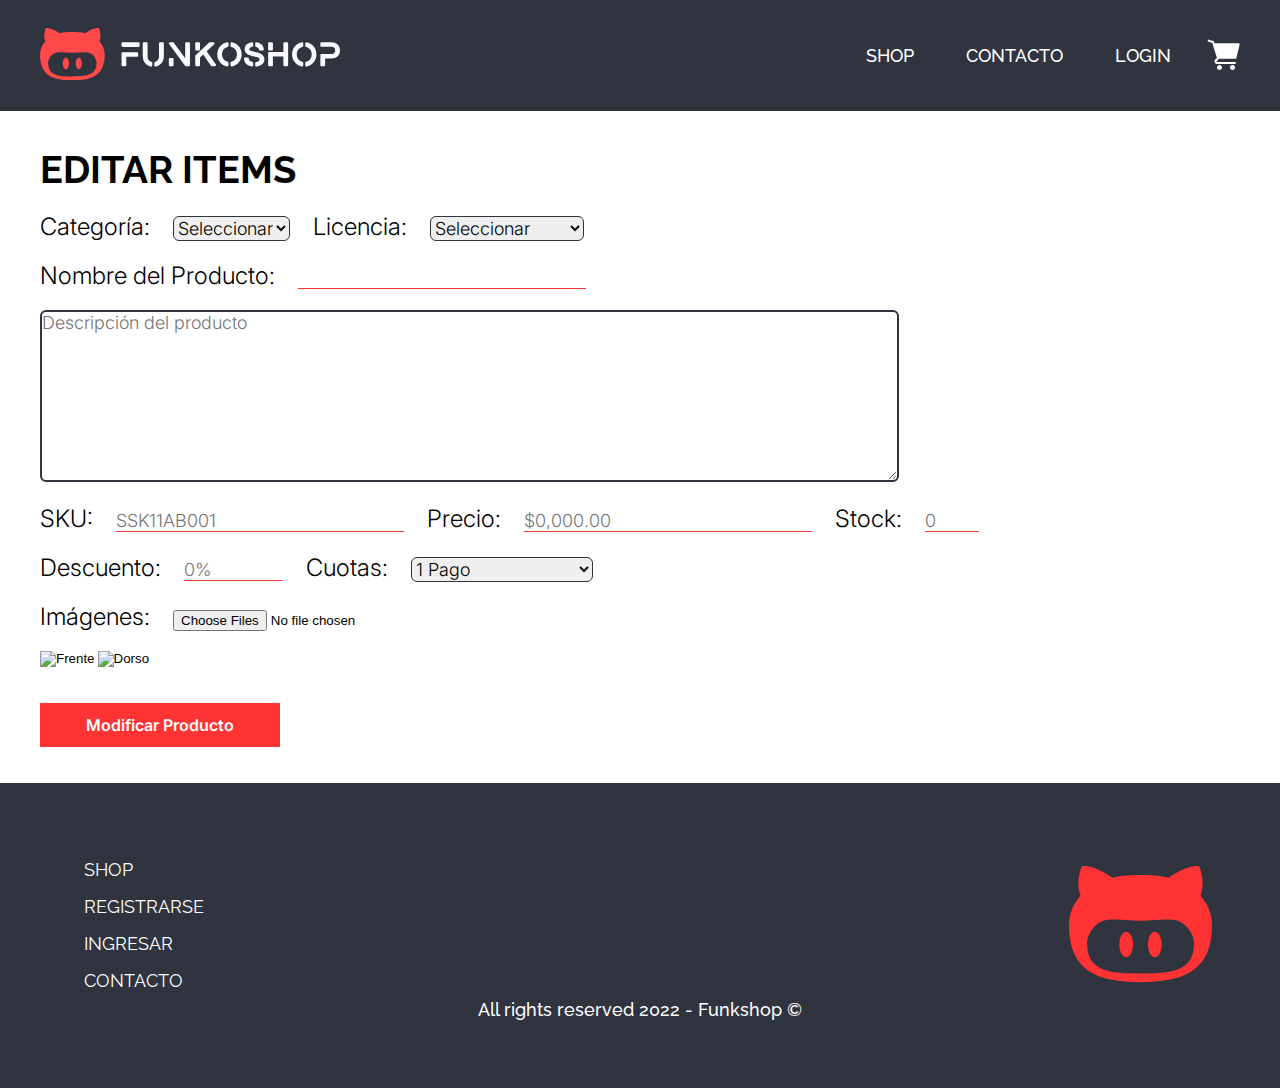
<file: pages/admin/edit_item_page.html>
<!DOCTYPE html>
<html lang="es">
<head>
    <meta charset="UTF-8">
    <meta http-equiv="X-UA-Compatible" content="IE=edge">
    <meta name="viewport" content="width=device-width, initial-scale=1.0">
    <meta name="description" content="Funkshop e-commerce site">
    <meta name="keywords" content="shop, action figures, collectibles, collections, movies">
    <link rel="stylesheet" href="./../../styles/00_normalizer.css" class="css">
    <link rel="stylesheet" href="./../../styles/01_header_snippet.css" class="css">
    <link rel="stylesheet" href="./../../styles/02_footer_snippet.css" class="css">
    <link rel="stylesheet" href="./../../styles/03_admin_common.css" class="css"> 
    <link rel="stylesheet" href="./../../styles/new_edit_item_page.css" class="css">
    <title>Funkshop Editar Items</title>
</head>
<body>
    <div froggie-include-html="../snippets/header_snippet.html"></div>

    <section class="new_edit_item container">

        <h1 class="admin__title new_edit_item__title">EDITAR ITEMS</h1>
        
        <form class="new_edit_item__form" action="">
            
            <div class="row_one">

                <label class="new_edit_item__prompt new_edit_item__right_gap" for="nwit-category" id="nwit-cateogy-prompt">Categoría:</label>
                <select class="new_edit_item__select new_edit_item__right_gap" name="nwit_category" id="nwit-name">
                    <option value="" disabled selected>Seleccionar</option>
                    <option value="1">Figuras</option>
                </select>

                <label class="new_edit_item__prompt new_edit_item__right_gap" for="nwit-licence" id="nwit-licence-prompt">Licencia:</label>
                <select class="new_edit_item__select new_edit_item__right_gap" name="nwit_licence" id="nwit-licence">
                    <option value="" disabled selected>Seleccionar</option>
                    <option value="1">STAR WARS</option>
                    <option value="2">HARRY POTTER</option>
                    <option value="1">POKEMON</option>
                </select>

            </div>
            
            <div class="row_two">
                <label class="new_edit_item__prompt new_edit_item__right_gap" id="nwit-product-name-prompt" for="nwit-product-name">Nombre del Producto:</label>
                <input class="new_edit_item__input  admin__input" type="text" name="nwit_product_name" id="nwit-product-name">
            </div>

            <div class="row_three">
                <textarea class="new_edit_item__area" name="nwit_product_desc" id="nwit-product-desc" rows="8" cols="70" placeholder="Descripción del producto"></textarea>
            </div>

            <div class="row_four">
                <label class="new_edit_item__prompt new_edit_item__right_gap" id="nwit-sku-prompt" for="nwit-sku">SKU:</label>
                <input class="new_edit_item__input admin__input new_edit_item__right_gap" type="text" name="nwit_sku" id="nwit-sku" placeholder="SSK11AB001">
                
                <label class="new_edit_item__prompt new_edit_item__right_gap" id="nwit-price-prompt" for="nwit-price">Precio:</label>
                <input class="new_edit_item__input  admin__input new_edit_item__right_gap" type="number" min="0" name="nwit_price" id="nwit-price" placeholder="$0,000.00">

                <label class="new_edit_item__prompt new_edit_item__right_gap" id="nwit-stock-prompt" for="nwit-stock">Stock:</label>
                <input class="new_edit_item__input  new_edit_item__stock admin__input" type="number" min="0" name="nwit_stock" id="nwit-stock" placeholder="0">
            </div>

            <div class="row_five">
                <label class="new_edit_item__prompt new_edit_item__right_gap" id="nwit-discount-prompt" for="nwit-discount">Descuento:</label>
                <input class="new_edit_item__input  new_edit_item__right_gap admin__input" type="number" name="nwit_discount" id="nwit-discount" min="0" max="100" placeholder="0%">

                <label class="new_edit_item__prompt new_edit_item__right_gap" id="nwit-dues-prompt" for="nwit-dues">Cuotas:</label>
                <select class="new_edit_item__select new_edit_item__right_gap" name="nwit_dues" id="nwit-dues">
                    <option value="1" selected>1 Pago</option>
                    <option value="2">3 Cuotas sin interés</option>
                    <option value="3">6 Cuotas sin interés</option>
                </select>
            </div>

            <div class="row_six">
                <label class="new_edit_item__prompt new_edit_item__right_gap" id="nwit-product-image-prompt" for="nwit-product-image">Imágenes:</label>
                <input type="file" name="nwit_product_image" id="nwit-product-image" accept="image/png, image/jpeg" multiple>
            </div>

            <div class="row_seven">
                <input type="image" id="image" alt="Frente" src="">
                <input type="image" id="image" alt="Dorso" src="">
            </div>

            <div class="row_eight">
                <input class="new_edit_item__button new_edit_item__right_gap" type="submit" value="Modificar Producto">
            </div>

        </form>

    </section>
    
    <div froggie-include-html="../snippets/footer_snippet.html"></div>
    
    <script type="text/javascript" src="../../js/include_snippets.js"></script>

</body>
</html>
</file>
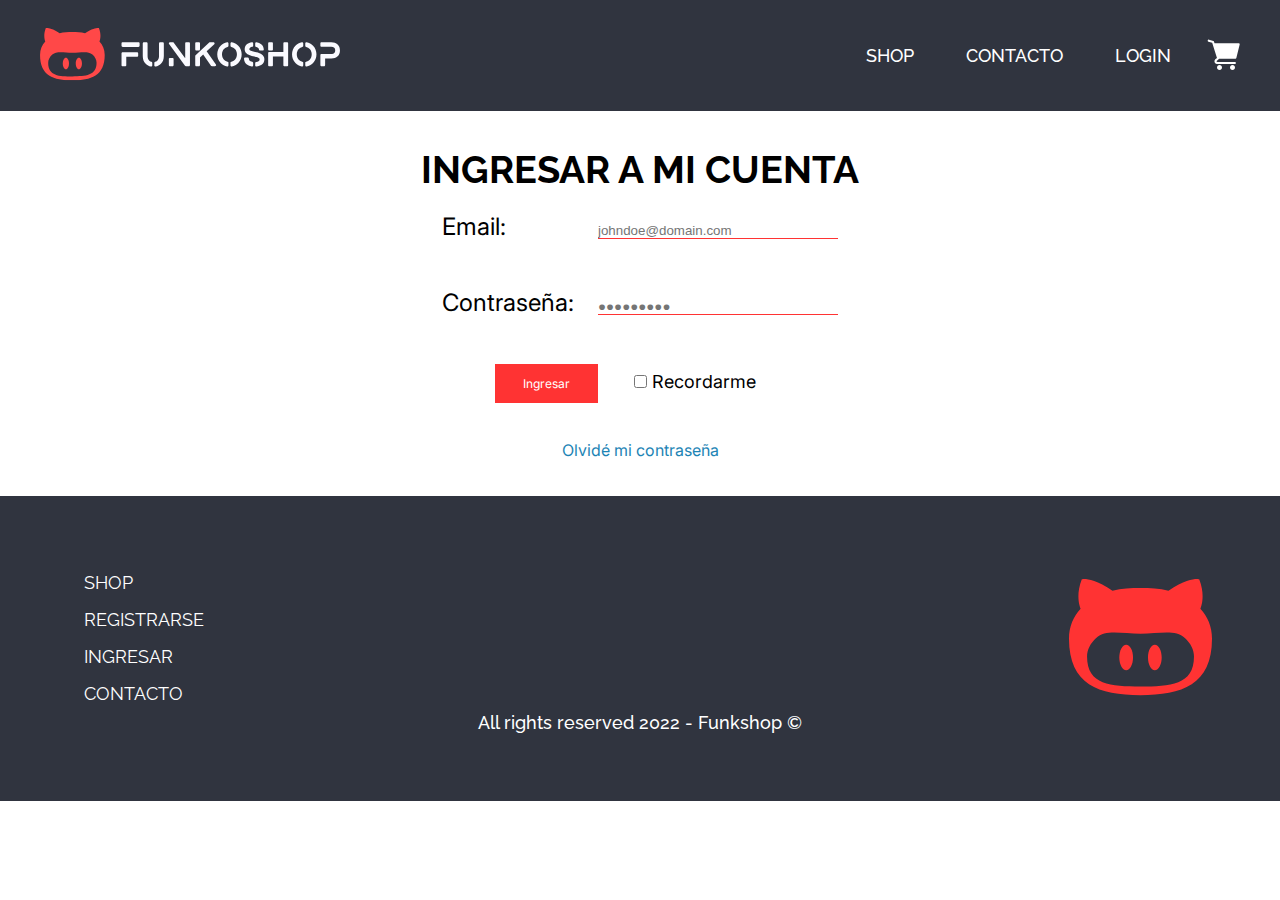
<file: pages/admin/login_page.html>
<!DOCTYPE html>
<html lang="es">
<head>
    <meta charset="UTF-8">
    <meta http-equiv="X-UA-Compatible" content="IE=edge">
    <meta name="viewport" content="width=device-width, initial-scale=1.0">
    <meta name="description" content="Funkshop admin site">
    <meta name="keywords" content="login, password management">
    <link rel="stylesheet" href="./../../styles/00_normalizer.css" class="css">
    <link rel="stylesheet" href="./../../styles/01_header_snippet.css" class="css">
    <link rel="stylesheet" href="./../../styles/02_footer_snippet.css" class="css">
    <link rel="stylesheet" href="./../../styles/03_admin_common.css" class="css"> 
    <link rel="stylesheet" href="./../../styles/login_page.css">
    <title>Funkshow Login</title>
</head>
<body>
    
    <div froggie-include-html="../snippets/header_snippet.html"></div>

    <section class="login container">
        
        <h1 class="admin__title">INGRESAR A MI CUENTA</h1>

        <form class="login__form" action="">
            
            <label class="admin__prompt email_prompt" for="login-email">Email:</label>
            <input class="admin__input  email_input"  type="email" name="login_email" id="login-email" placeholder="johndoe@domain.com">

            <label class="admin__prompt password_prompt" for="login-password">Contraseña:</label>
            <input class="admin__input  password_input"  type="password" name="login_password" id="login-password" placeholder="&#9679;&#9679;&#9679;&#9679;&#9679;&#9679;&#9679;&#9679;&#9679;">

            <input class="register_button" type="submit" value="Ingresar">
            
            <div class="remember_checkbox">
                <input type="checkbox" name="login_recordar_passwd" id="login-recordar-passwd">
                <label for="login-remember-passwd">Recordarme</label>
            </div>

            <a class="forgot_link" href="">Olvidé mi contraseña</a>
            
        </form>
    </section>

    <div froggie-include-html="../snippets/footer_snippet.html"></div>

    <script type="text/javascript" src="../../js/include_snippets.js"></script>

</body>
</html>
</file>
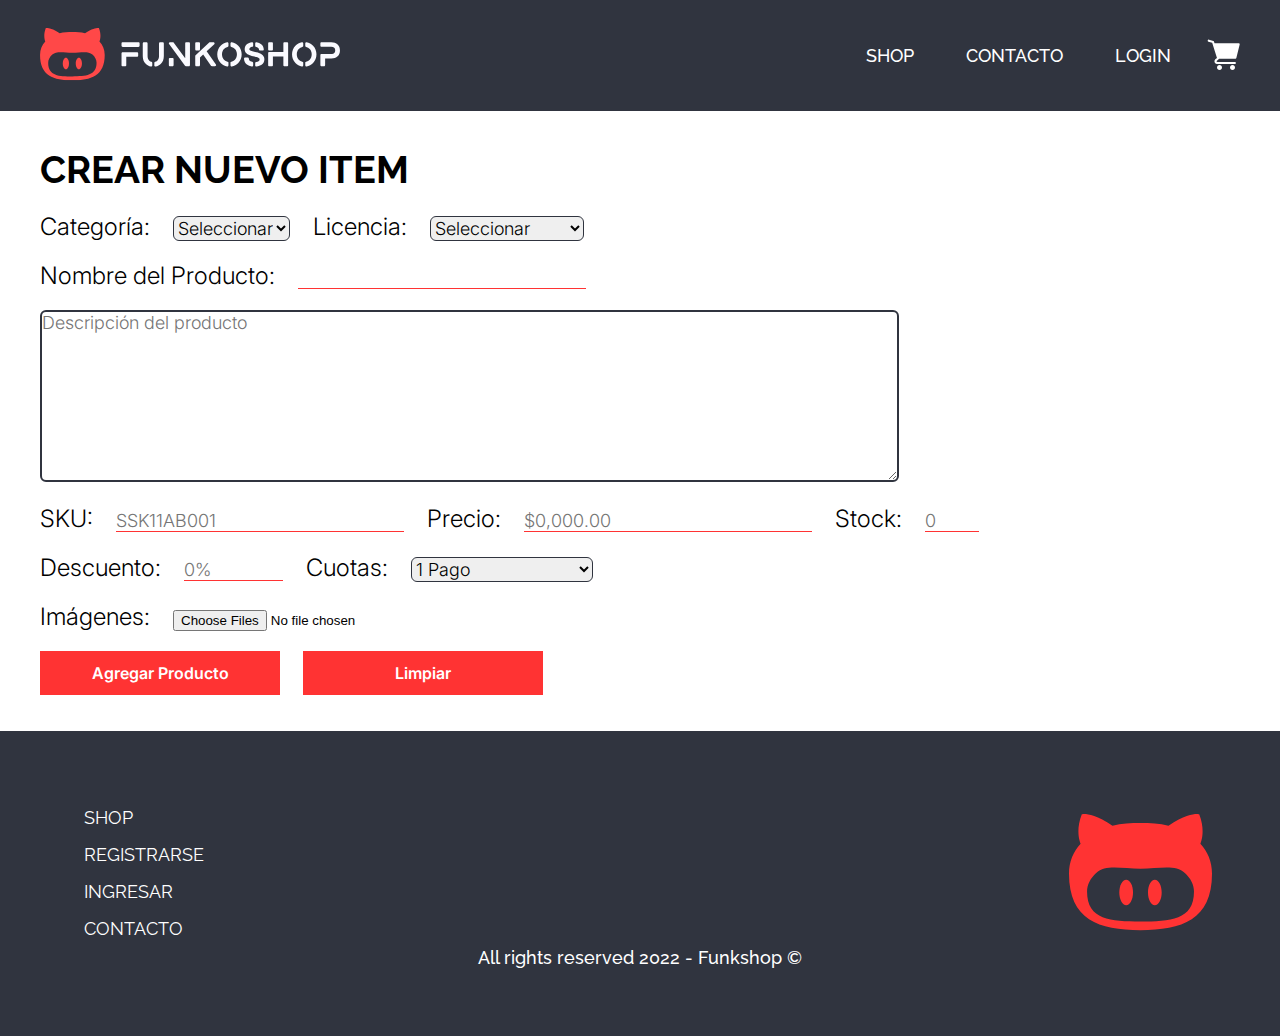
<file: pages/admin/new_item_page.html>
<!DOCTYPE html>
<html lang="es">
<head>
    <meta charset="UTF-8">
    <meta http-equiv="X-UA-Compatible" content="IE=edge">
    <meta name="viewport" content="width=device-width, initial-scale=1.0">
    <meta name="description" content="Funkshop admin site">
    <meta name="keywords" content="new item, creation">
    <link rel="stylesheet" href="./../../styles/00_normalizer.css" class="css">
    <link rel="stylesheet" href="./../../styles/01_header_snippet.css" class="css">
    <link rel="stylesheet" href="./../../styles/02_footer_snippet.css" class="css">
    <link rel="stylesheet" href="./../../styles/03_admin_common.css" class="css"> 
    <link rel="stylesheet" href="./../../styles/new_edit_item_page.css" class="css">
    <title>Funkshow Alta de Items</title>

</head>
<body>
        
    <div froggie-include-html="../snippets/header_snippet.html"></div>

    <section class="new_edit_item container">

        <h1 class="admin__title new_edit_item__title">CREAR NUEVO ITEM</h1>
        
        <form class="new_edit_item__form" action="">
            
            <div class="row_one">

                <label class="new_edit_item__prompt new_edit_item__right_gap" for="nwit-category" id="nwit-cateogy-prompt">Categoría:</label>
                <select class="new_edit_item__select new_edit_item__right_gap" name="nwit_category" id="nwit-name">
                    <option value="" disabled selected>Seleccionar</option>
                    <option value="1">Figuras</option>
                </select>

                <label class="new_edit_item__prompt new_edit_item__right_gap" for="nwit-licence" id="nwit-licence-prompt">Licencia:</label>
                <select class="new_edit_item__select new_edit_item__right_gap" name="nwit_licence" id="nwit-licence">
                    <option value="" disabled selected>Seleccionar</option>
                    <option value="1">STAR WARS</option>
                    <option value="2">HARRY POTTER</option>
                    <option value="1">POKEMON</option>
                </select>

            </div>
            
            <div class="row_two">
                <label class="new_edit_item__prompt new_edit_item__right_gap" id="nwit-product-name-prompt" for="nwit-product-name">Nombre del Producto:</label>
                <input class="new_edit_item__input  admin__input" type="text" name="nwit_product_name" id="nwit-product-name">
            </div>

            <div class="row_three">
                <textarea class="new_edit_item__area" name="nwit_product_desc" id="nwit-product-desc" rows="8" cols="70" placeholder="Descripción del producto"></textarea>
            </div>

            <div class="row_four">
                <label class="new_edit_item__prompt new_edit_item__right_gap" id="nwit-sku-prompt" for="nwit-sku">SKU:</label>
                <input class="new_edit_item__input admin__input new_edit_item__right_gap" type="text" name="nwit_sku" id="nwit-sku" placeholder="SSK11AB001">
                
                <label class="new_edit_item__prompt new_edit_item__right_gap" id="nwit-price-prompt" for="nwit-price">Precio:</label>
                <input class="new_edit_item__input  admin__input new_edit_item__right_gap" type="number" min="0" name="nwit_price" id="nwit-price" placeholder="$0,000.00">

                <label class="new_edit_item__prompt new_edit_item__right_gap" id="nwit-stock-prompt" for="nwit-stock">Stock:</label>
                <input class="new_edit_item__input  new_edit_item__stock admin__input" type="number" min="0" name="nwit_stock" id="nwit-stock" placeholder="0">
            </div>

            <div class="row_five">
                <label class="new_edit_item__prompt new_edit_item__right_gap" id="nwit-discount-prompt" for="nwit-discount">Descuento:</label>
                <input class="new_edit_item__input  new_edit_item__right_gap admin__input" type="number" name="nwit_discount" id="nwit-discount" min="0" max="100" placeholder="0%">

                <label class="new_edit_item__prompt new_edit_item__right_gap" id="nwit-dues-prompt" for="nwit-dues">Cuotas:</label>
                <select class="new_edit_item__select new_edit_item__right_gap" name="nwit_dues" id="nwit-dues">
                    <option value="1" selected>1 Pago</option>
                    <option value="2">3 Cuotas sin interés</option>
                    <option value="3">6 Cuotas sin interés</option>
                </select>
            </div>

            <div class="row_six">
                <label class="new_edit_item__prompt new_edit_item__right_gap" id="nwit-product-image-prompt" for="nwit-product-image">Imágenes:</label>
                <input type="file" name="nwit_product_image" id="nwit-product-image" accept="image/png, image/jpeg" multiple>
            </div>

            <div class="row_seven">
                <input class="new_edit_item__button new_edit_item__right_gap" type="submit" value="Agregar Producto">
                <input class="new_edit_item__button new_edit_item__right_gap" type="reset" value="Limpiar">
            </div>

        </form>

    </section>
    
    <div froggie-include-html="../snippets/footer_snippet.html"></div>
    
    <script type="text/javascript" src="../../js/include_snippets.js"></script>

</body>
</html>
</file>
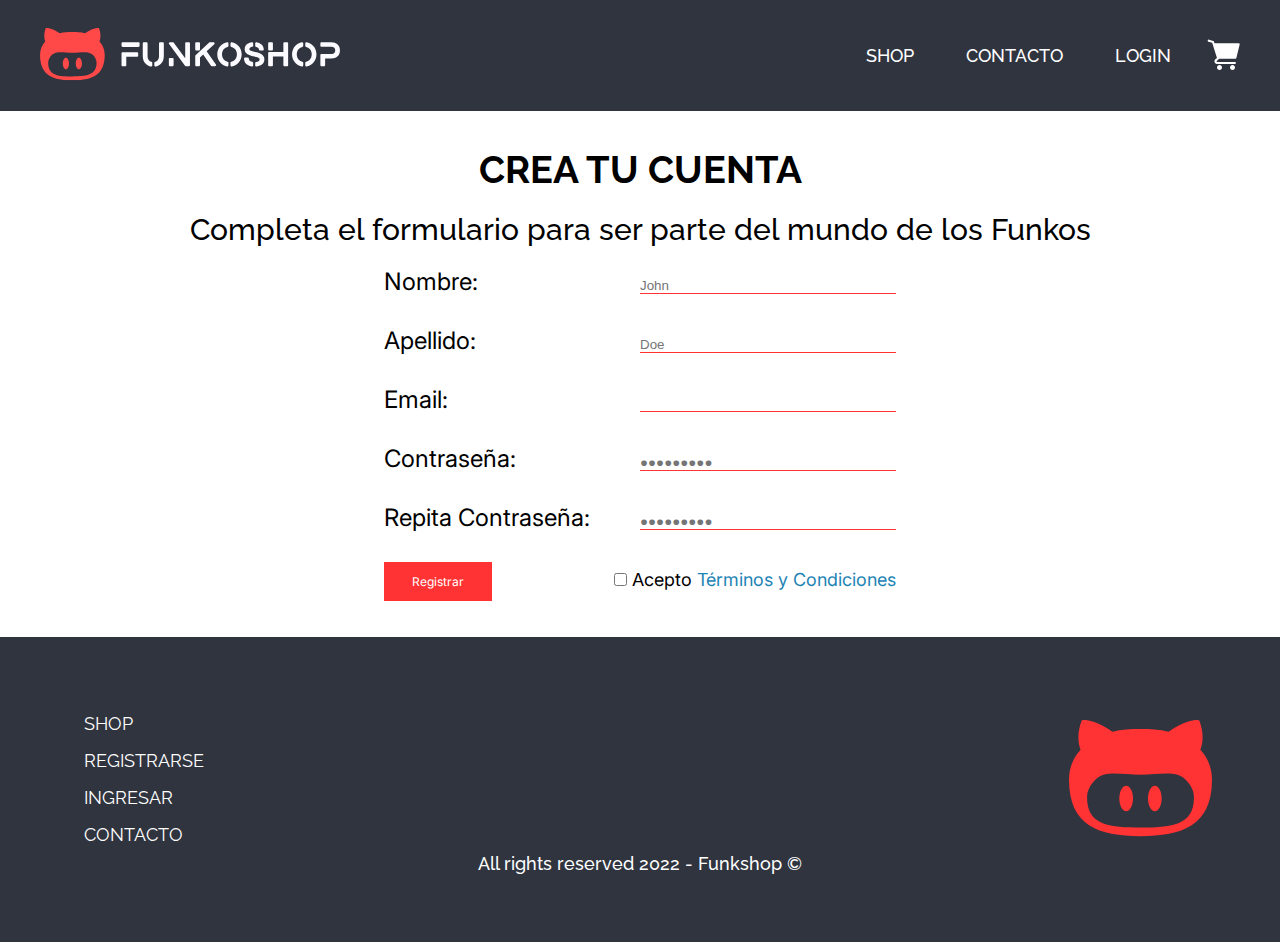
<file: pages/admin/register_page.html>
<!DOCTYPE html>
<html lang="es">
<head>
    <meta charset="UTF-8">
    <meta http-equiv="X-UA-Compatible" content="IE=edge">
    <meta name="viewport" content="width=device-width, initial-scale=1.0">
    <meta name="description" content="Funkshop admin site">
    <meta name="keywords" content="register, account">
    <link rel="stylesheet" href="./../../styles/00_normalizer.css" class="css">
    <link rel="stylesheet" href="./../../styles/01_header_snippet.css" class="css">
    <link rel="stylesheet" href="./../../styles/02_footer_snippet.css" class="css">
    <link rel="stylesheet" href="./../../styles/03_admin_common.css" class="css"> 
    <link rel="stylesheet" href="./../../styles/register_page.css">
    <title>Funkshow Registración</title>

</head>
<body>
    
    <div froggie-include-html="../snippets/header_snippet.html"></div>

    <section id="register container">

        <h1 class="admin__title">CREA TU CUENTA</h1>
        <h3 class="admin__under_title">Completa el formulario para ser parte del mundo de los Funkos</h3>
        
        <form class="register__form" action="">
            
            <label class="admin__prompt name_prompt" for="register-name" id="register-name-prompt">Nombre:</label>
            <input class="admin__input  name_input" type="text" name="register_name" id="register-name" placeholder="John">

            <label class="admin__prompt surname_prompt" for="register-surname" id="register-surname-prompt">Apellido:</label>
            <input class="admin__input  surname_input"  type="text" name="register_surname" id="register-surname" placeholder="Doe">
            
            <label class="admin__prompt email_prompt" id="register-email-prompt" for="register-email">Email:</label>
            <input class="admin__input  email_input"  type="email" name="register_email" id="register-email">
            
            <label class="admin__prompt password_prompt" id="register-password-promt" for="register-password">Contraseña:</label>
            <input class="admin__input  password_input"  type="password" name="register_password" id="register-password" placeholder="&#9679;&#9679;&#9679;&#9679;&#9679;&#9679;&#9679;&#9679;&#9679;">
            
            <label class="admin__prompt password_2_prompt"  id="register-password-2-prompt" for="register-password-2">Repita Contraseña:</label>
            <input class="admin__input  password_2_input"  type="password" name="register_password_2" id="register-password-2" placeholder="&#9679;&#9679;&#9679;&#9679;&#9679;&#9679;&#9679;&#9679;&#9679;">
            
            <input  class="register__button" type="submit" value="Registrar">

            <div class="register__terms">
                <input type="checkbox" name="register_tercon" id="register-tercon">
                <label for="register-tercon">Acepto <a class="register__link" href="">Términos y Condiciones</a> </label>
            </div>
            
        </form>

    </section>
    
    <div froggie-include-html="../snippets/footer_snippet.html"></div>
    
    <script type="text/javascript" src="../../js/include_snippets.js"></script>

</body>
</html>
</file>
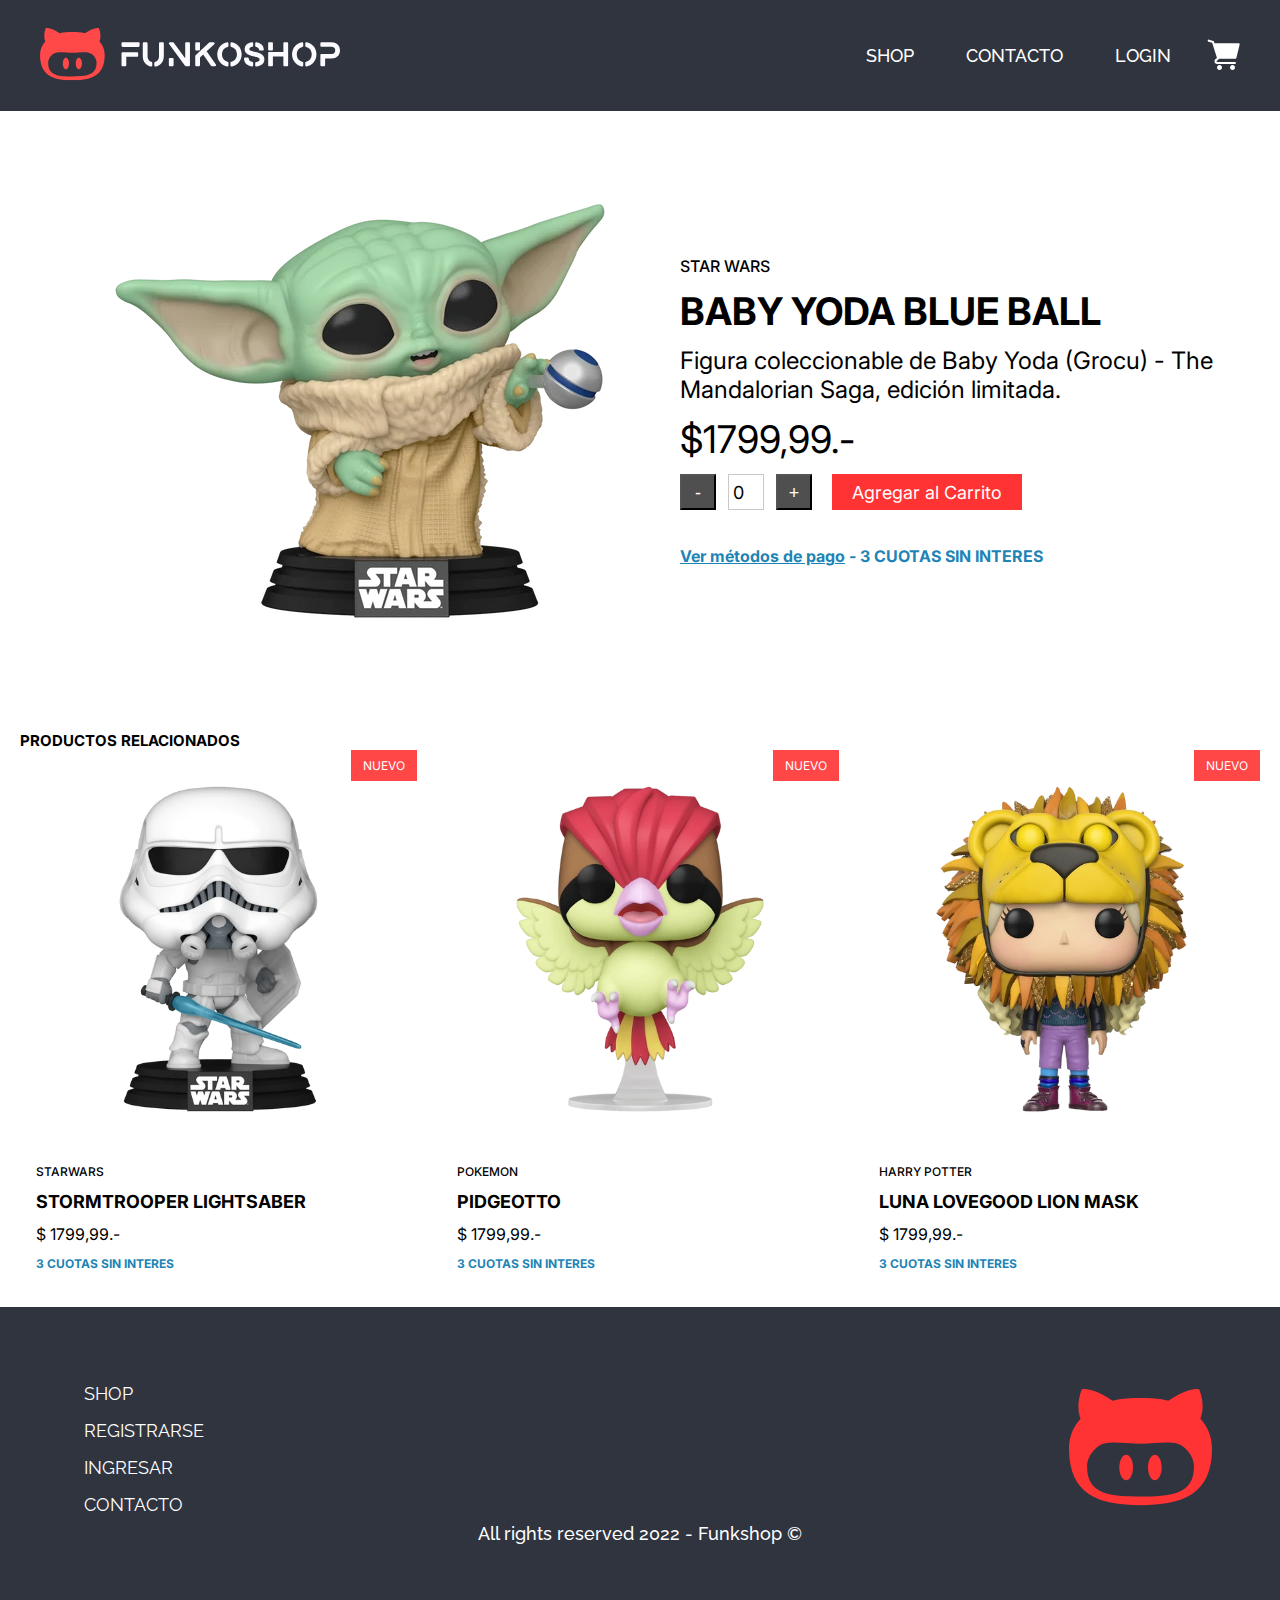
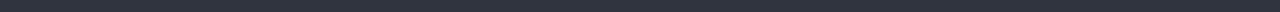
<file: pages/shop/item_page.html>
<!DOCTYPE html>
<html lang="en">
<head>
    <meta charset="UTF-8">
    <meta http-equiv="X-UA-Compatible" content="IE=edge">
    <meta name="viewport" content="width=device-width, initial-scale=1.0">
    <meta name="description" content="Funkshop e-commerce site">
    <meta name="keywords" content="shop, action figures, collectibles, collections, movies">
    <link rel="stylesheet" href="./../../styles/00_normalizer.css" class="css">
    <link rel="stylesheet" href="./../../styles/01_header_snippet.css" class="css">
    <link rel="stylesheet" href="./../../styles/02_footer_snippet.css" class="css">
    <link rel="stylesheet" href="./../../styles/item_page.css" class="css">
    <link rel="stylesheet" href="./../../styles/04_slider_common.css">
    <title>FunkItem</title>
</head>
<body>
    <div froggie-include-html="../snippets/header_snippet.html"></div>

    <section class="item_area container">

        <img class="item__image" src="../../images/baby-yoda-1.jpg" alt="imagen del item">

        <div class="item__info">
            
            <p class="item__up_title">STAR WARS</p>
            <p class="item__title">BABY YODA BLUE BALL</p>
            <p class="item__text">Figura coleccionable de Baby Yoda (Grocu) - The Mandalorian Saga, edición limitada.</p>
            <p class="item__price">$1799,99.-</p> 

            <form class="add_to_cart_form" action="">

                <div class="form__counter_block">
                    
                    <input class="form__value_button" type="button" id="decrease-button" value="-" />
                    <input class="form__item_number"  type="number" id="qty-number" value="0" />
                    <input class="form__value_button" type="button" id="increase-button" value="+" />

                </div>

                <input type="submit" class="form__go_cart_button" value="Agregar al Carrito">  
                
            </form>
            
            <p class="item__metodos_pago" ><a class="item__link" href="">Ver métodos de pago</a> - 3 CUOTAS SIN INTERES</p>  

        </div>

    </section>
    
    <section id="related-items">
        <h2>PRODUCTOS RELACIONADOS</h2>
        <ul class="slider__items">
            <li class="slider__item">
                <article class="card-item">
                    <a class="card-item__link" href="">
                        <picture class="card-item__cover">
                            <span class="card-item__tag">Nuevo</span>
                            <img class="card-item__img--front" src="./../../images/trooper-1.jpg" alt="Figura coleccionable Funko de un Stormtrooper">
                            <img class="card-item__img--back" src="./../../images/trooper-box.jpg" alt="Figura Coleccionable Funko de un Stormtrooper en caja">
                        </picture>
                        <div class="card-item__content">
                            <p class="card-item__licence">STARWARS</p>
                            <h4 class="card-item__name">STORMTROOPER LIGHTSABER</h4>
                            <p class="card-item__price">$ 1799,99.-</p>
                            <p class="card-item__promo">3 CUOTAS SIN INTERES</p>
                        </div>
                    </a> 
                </article>
            </li>
            <li class="slider__item">
                <article class="card-item">
                    <a class="card-item__link" href="">
                        <picture class="card-item__cover">
                            <span class="card-item__tag">Nuevo</span>
                            <img class="card-item__img--front" src="./../../images/pidgeotto-1.jpg" alt="Figura coleccionable Funko de un Pidgeotto en caja">
                            <img class="card-item__img--back" src="./../../images/pidgeotto-box.jpg" alt="Figura coleccionable Funko de un Pidgeotto">
                        </picture>
                        <div class="card-item__content">
                            <p class="card-item__licence">POKEMON</p>
                            <h4 class="card-item__name">PIDGEOTTO</h4>
                            <p class="card-item__price">$ 1799,99.-</p>
                            <p class="card-item__promo">3 CUOTAS SIN INTERES</p>
                        </div>
                    </a>
                </article>
            </li>
            <li class="slider__item">
                <article class="card-item">
                    <a class="card-item__link" href="">
                        <picture class="card-item__cover">
                            <span class="card-item__tag">Nuevo</span>
                            <img class="card-item__img--front" src="./../../images/luna-1.jpg" alt="Figura coleccionable Funko de Luna Lovegood">
                            <img class="card-item__img--back" src="./../../images/luna-box.jpg" alt="Figura coleccionable Funko de Luna Lovegood en caja">
                        </picture>
                        <div class="card-item__content"> 
                            <p class="card-item__licence">HARRY POTTER</p>
                            <h4 class="card-item__name">LUNA LOVEGOOD LION MASK</h4>
                            <p class="card-item__price">$ 1799,99.-</p>
                            <p class="card-item__promo">3 CUOTAS SIN INTERES</p>
                        </div>
                    </a>
                </article>
            </li>
        </ul>
    </section>

    <div froggie-include-html="../snippets/footer_snippet.html"></div>

    <script type="text/javascript" src="../../js/include_snippets.js"></script>
    <script type="text/javascript" src="../../js/item_page.js"></script>

</body>
</html>
</file>
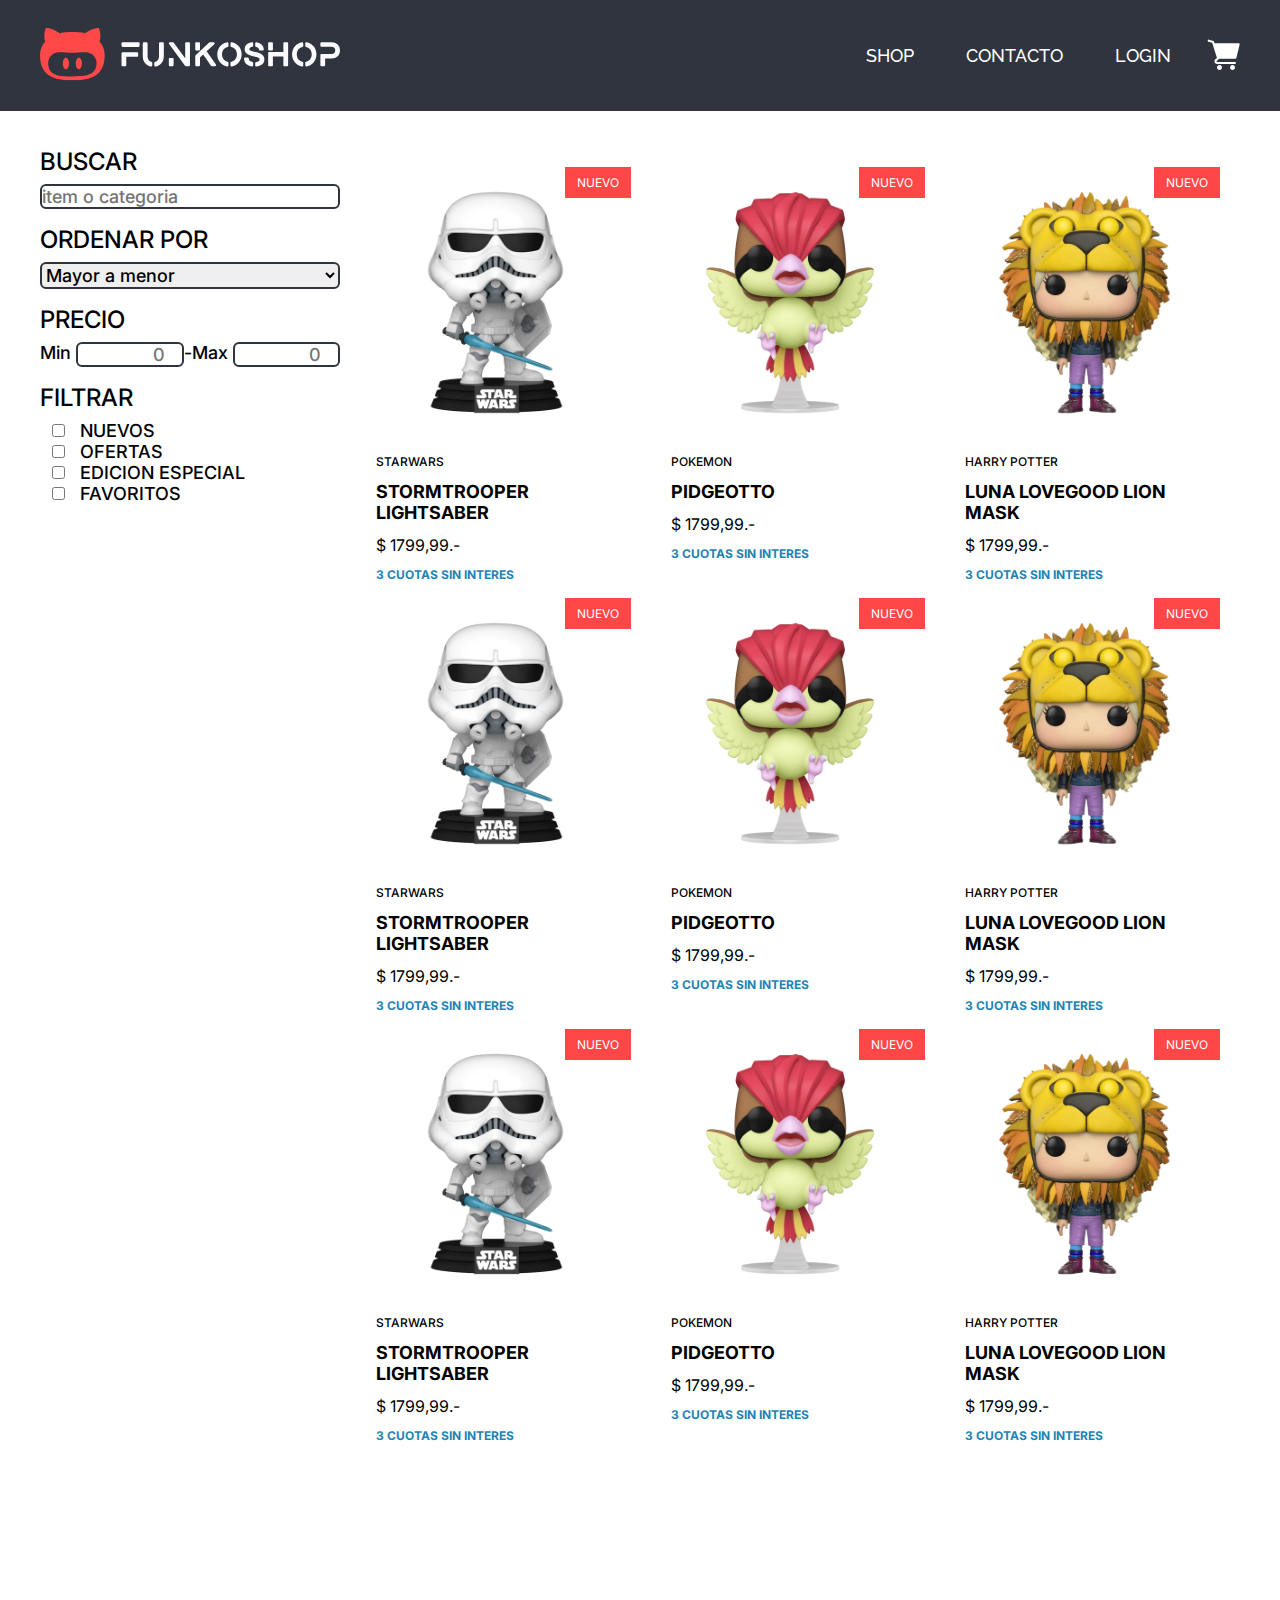
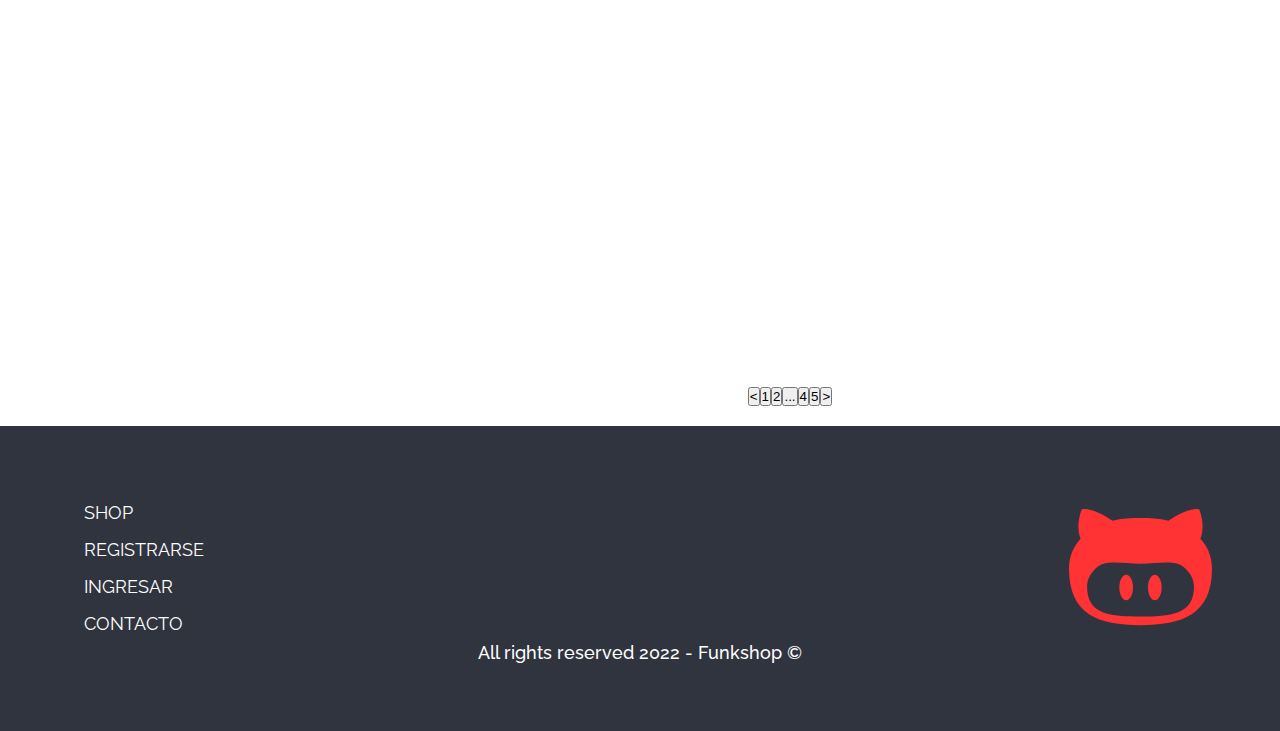
<file: pages/shop/shop_page.html>
<!DOCTYPE html>
<html lang="es">
<head>
    <meta charset="UTF-8">
    <meta http-equiv="X-UA-Compatible" content="IE=edge">
    <meta name="viewport" content="width=device-width, initial-scale=1.0">
    <meta name="description" content="Funkshop e-commerce site">
    <meta name="keywords" content="shop, action figures, collectibles, collections, movies">
    <link rel="stylesheet" href="./../../styles/00_normalizer.css" class="css">
    <link rel="stylesheet" href="./../../styles/01_header_snippet.css" class="css">
    <link rel="stylesheet" href="./../../styles/02_footer_snippet.css" class="css">
    <link rel="stylesheet" href="./../../styles/shop_page.css" class="css">
    <link rel="stylesheet" href="./../../styles/04_slider_common.css" class="css">
    <title>Funkshop</title>
</head>
<body>
    <div froggie-include-html="../snippets/header_snippet.html"></div>

    <div  class="shopping_area container">

        <aside class="search_area">

            <form class="search_area__form">
                
                <label for="buscar" class="form__input_title">BUSCAR</label>
                <input type="text" class="form__input_content with_border" id="buscar" aria-describedby="buscarHelp" placeholder="item o categoria">
                
                <label for="ordenar_por" class="form__input_title">ORDENAR POR</label>
                <select class="form__input_content with_border" id="ordenar_por" aria-label="Selector de Orden">
                    <option value="1">Mayor a menor</option>
                    <option value="2">Menor a mayor</option>
                </select>
                
                <label class="form__input_title">PRECIO</label>
                <div class="price_range">
                    
                    <label for="precio-min" class="form__input_content price_label">Min</label>
                    <input type="number" class="form__input_content price_type with_border" id= "precio-min" placeholder="0" aria-label="Precio minimo">
                    
                    <label class="form__input_content">-</label>                                
                    
                    <label for="precio-max" class="form__input_content price_label">Max</label>  
                    <input type="number" class="form__input_content price_type with_border" id="precio-max" placeholder="0" aria-label="Precio maximo">

                </div>
                
                <label class="form__input_title">FILTRAR</label>
                <ul class="form__checkbox">
                    <li>
                        <input class="form__checkbox_item" type="checkbox" value="" id="chk-nuevos">
                        <label class="form__checkbox_item" for="chk-nuevos">
                            NUEVOS
                        </label>
                    </li>
                    <li>
                        <input class="form__checkbox_item" type="checkbox" value="" id="chk-ofertas">
                        <label class="form__checkbox_item" for="chk-ofertas">
                            OFERTAS
                        </label>
                    </li>
                    <li>
                        <input class="form__checkbox_item" type="checkbox" value="" id="chk-edicion-especial">
                        <label class="form__checkbox_item" for="chk-edicion-especial">
                            EDICION ESPECIAL
                        </label>
                    </li>
                    <li>
                        <input class="form__checkbox_item" type="checkbox" value="" id="chk-favoritos">
                        <label class="form__checkbox_item" for="chk-favoritos">
                            FAVORITOS
                        </label>
                    </li>
                </ul>

            </form>

        </aside>
        
        <main class="resutl_area">

            <section class="results">

                <div class="row_1">
                    <ul class="slider__items">
                        <li class="slider__item">
                            <article class="card-item">
                                <a class="card-item__link" href="">
                                    <picture class="card-item__cover">
                                        <span class="card-item__tag">Nuevo</span>
                                        <img class="card-item__img--front" src="./../../images/trooper-1.jpg" alt="Figura coleccionable Funko de un Stormtrooper">
                                        <img class="card-item__img--back" src="./../../images/trooper-box.jpg" alt="Figura Coleccionable Funko de un Stormtrooper en caja">
                                    </picture>
                                    <div class="card-item__content">
                                        <p class="card-item__licence">STARWARS</p>
                                        <h4 class="card-item__name">STORMTROOPER LIGHTSABER</h4>
                                        <p class="card-item__price">$ 1799,99.-</p>
                                        <p class="card-item__promo">3 CUOTAS SIN INTERES</p>
                                    </div>
                                </a> 
                            </article>
                        </li>
                        <li class="slider__item">
                            <article class="card-item">
                                <a class="card-item__link" href="">
                                    <picture class="card-item__cover">
                                        <span class="card-item__tag">Nuevo</span>
                                        <img class="card-item__img--front" src="./../../images/pidgeotto-1.jpg" alt="Figura coleccionable Funko de un Pidgeotto en caja">
                                        <img class="card-item__img--back" src="./../../images/pidgeotto-box.jpg" alt="Figura coleccionable Funko de un Pidgeotto">
                                    </picture>
                                    <div class="card-item__content">
                                        <p class="card-item__licence">POKEMON</p>
                                        <h4 class="card-item__name">PIDGEOTTO</h4>
                                        <p class="card-item__price">$ 1799,99.-</p>
                                        <p class="card-item__promo">3 CUOTAS SIN INTERES</p>
                                    </div>
                                </a>
                            </article>
                        </li>
                        <li class="slider__item">
                            <article class="card-item">
                                <a class="card-item__link" href="">
                                    <picture class="card-item__cover">
                                        <span class="card-item__tag">Nuevo</span>
                                        <img class="card-item__img--front" src="./../../images/luna-1.jpg" alt="Figura coleccionable Funko de Luna Lovegood">
                                        <img class="card-item__img--back" src="./../../images/luna-box.jpg" alt="Figura coleccionable Funko de Luna Lovegood en caja">
                                    </picture>
                                    <div class="card-item__content"> 
                                        <p class="card-item__licence">HARRY POTTER</p>
                                        <h4 class="card-item__name">LUNA LOVEGOOD LION MASK</h4>
                                        <p class="card-item__price">$ 1799,99.-</p>
                                        <p class="card-item__promo">3 CUOTAS SIN INTERES</p>
                                    </div>
                                </a>
                            </article>
                        </li>
                    </ul>
                </div>

                <div class="row_2">
                    <ul class="slider__items">
                        <li class="slider__item">
                            <article class="card-item">
                                <a class="card-item__link" href="">
                                    <picture class="card-item__cover">
                                        <span class="card-item__tag">Nuevo</span>
                                        <img class="card-item__img--front" src="./../../images/trooper-1.jpg" alt="Figura coleccionable Funko de un Stormtrooper">
                                        <img class="card-item__img--back" src="./../../images/trooper-box.jpg" alt="Figura Coleccionable Funko de un Stormtrooper en caja">
                                    </picture>
                                    <div class="card-item__content">
                                        <p class="card-item__licence">STARWARS</p>
                                        <h4 class="card-item__name">STORMTROOPER LIGHTSABER</h4>
                                        <p class="card-item__price">$ 1799,99.-</p>
                                        <p class="card-item__promo">3 CUOTAS SIN INTERES</p>
                                    </div>
                                </a> 
                            </article>
                        </li>
                        <li class="slider__item">
                            <article class="card-item">
                                <a class="card-item__link" href="">
                                    <picture class="card-item__cover">
                                        <span class="card-item__tag">Nuevo</span>
                                        <img class="card-item__img--front" src="./../../images/pidgeotto-1.jpg" alt="Figura coleccionable Funko de un Pidgeotto en caja">
                                        <img class="card-item__img--back" src="./../../images/pidgeotto-box.jpg" alt="Figura coleccionable Funko de un Pidgeotto">
                                    </picture>
                                    <div class="card-item__content">
                                        <p class="card-item__licence">POKEMON</p>
                                        <h4 class="card-item__name">PIDGEOTTO</h4>
                                        <p class="card-item__price">$ 1799,99.-</p>
                                        <p class="card-item__promo">3 CUOTAS SIN INTERES</p>
                                    </div>
                                </a>
                            </article>
                        </li>
                        <li class="slider__item">
                            <article class="card-item">
                                <a class="card-item__link" href="">
                                    <picture class="card-item__cover">
                                        <span class="card-item__tag">Nuevo</span>
                                        <img class="card-item__img--front" src="./../../images/luna-1.jpg" alt="Figura coleccionable Funko de Luna Lovegood">
                                        <img class="card-item__img--back" src="./../../images/luna-box.jpg" alt="Figura coleccionable Funko de Luna Lovegood en caja">
                                    </picture>
                                    <div class="card-item__content"> 
                                        <p class="card-item__licence">HARRY POTTER</p>
                                        <h4 class="card-item__name">LUNA LOVEGOOD LION MASK</h4>
                                        <p class="card-item__price">$ 1799,99.-</p>
                                        <p class="card-item__promo">3 CUOTAS SIN INTERES</p>
                                    </div>
                                </a>
                            </article>
                        </li>
                    </ul>
                </div>

                <div class="row_3">
                    <ul class="slider__items">
                        <li class="slider__item">
                            <article class="card-item">
                                <a class="card-item__link" href="">
                                    <picture class="card-item__cover">
                                        <span class="card-item__tag">Nuevo</span>
                                        <img class="card-item__img--front" src="./../../images/trooper-1.jpg" alt="Figura coleccionable Funko de un Stormtrooper">
                                        <img class="card-item__img--back" src="./../../images/trooper-box.jpg" alt="Figura Coleccionable Funko de un Stormtrooper en caja">
                                    </picture>
                                    <div class="card-item__content">
                                        <p class="card-item__licence">STARWARS</p>
                                        <h4 class="card-item__name">STORMTROOPER LIGHTSABER</h4>
                                        <p class="card-item__price">$ 1799,99.-</p>
                                        <p class="card-item__promo">3 CUOTAS SIN INTERES</p>
                                    </div>
                                </a> 
                            </article>
                        </li>
                        <li class="slider__item">
                            <article class="card-item">
                                <a class="card-item__link" href="">
                                    <picture class="card-item__cover">
                                        <span class="card-item__tag">Nuevo</span>
                                        <img class="card-item__img--front" src="./../../images/pidgeotto-1.jpg" alt="Figura coleccionable Funko de un Pidgeotto en caja">
                                        <img class="card-item__img--back" src="./../../images/pidgeotto-box.jpg" alt="Figura coleccionable Funko de un Pidgeotto">
                                    </picture>
                                    <div class="card-item__content">
                                        <p class="card-item__licence">POKEMON</p>
                                        <h4 class="card-item__name">PIDGEOTTO</h4>
                                        <p class="card-item__price">$ 1799,99.-</p>
                                        <p class="card-item__promo">3 CUOTAS SIN INTERES</p>
                                    </div>
                                </a>
                            </article>
                        </li>
                        <li class="slider__item">
                            <article class="card-item">
                                <a class="card-item__link" href="">
                                    <picture class="card-item__cover">
                                        <span class="card-item__tag">Nuevo</span>
                                        <img class="card-item__img--front" src="./../../images/luna-1.jpg" alt="Figura coleccionable Funko de Luna Lovegood">
                                        <img class="card-item__img--back" src="./../../images/luna-box.jpg" alt="Figura coleccionable Funko de Luna Lovegood en caja">
                                    </picture>
                                    <div class="card-item__content"> 
                                        <p class="card-item__licence">HARRY POTTER</p>
                                        <h4 class="card-item__name">LUNA LOVEGOOD LION MASK</h4>
                                        <p class="card-item__price">$ 1799,99.-</p>
                                        <p class="card-item__promo">3 CUOTAS SIN INTERES</p>
                                    </div>
                                </a>
                            </article>
                        </li>
                    </ul>
                </div>
            </section>
            
            <section class="button_board">

                <button class="button_board__prev_button">&lt;</button>
                <button class="button_board__button">1</button>
                <button class="button_board__button">2</button>
                <button class="button_board__button">...</button>
                <button class="button_board__button">4</button>
                <button class="button_board__button">5</button>
                <button class="button_board__next_button">&gt;</button>

            </section>
                
        </main>

    </div>


    <div froggie-include-html="../snippets/footer_snippet.html"></div>


    <script type="text/javascript" src="../../js/include_snippets.js"></script>

</body>
</html>
</file>
<file: styles/01_header_snippet.css>
/* ------------- nav-bar ------------- */

.navbar {
    display: flex;
    justify-content: space-between;
    align-items: center;
}


.navbar__logo {
    max-width: 300px;
}

.navbar__menu {
    display: flex;
    align-items: center;
    gap: var(--spacing-20);
    font-family: var(--alternative-font);
    font-weight: 500;
    color: var(--light-font-solid);
}

/* 
   se pone display: inline-block para incluir el padding en el flujo
   estático de la pagina, ya que los links como son etiquetas en linea
   no se agregan al flujo.

   El transition lo agregamos para que el efecto del hover sea mas suave

*/
.navbar__link {
    font-size: var(--font-medium);
    padding: var(--spacing-8) var(--spacing-16);
    display: inline-block;
    transition: background 0.3s ease-in-out;
    position: relative;
}

.navbar__link:hover {
    background-color: var(--primary-900);
}
</file>
<file: styles/02_footer_snippet.css>
/*
  
Muchos de los estilos del menu del footer son compartidos
  (navbar, etc) con los del header además de los que ya
  están en el normalizador

*/

.footer {
    background-color: var(--dark-bg-solid);
    padding: var(--spacing-68);
}

.footer__copy {
    font-family: var(--alternative-font);
    font-weight: 500;
    font-size: var(--font-medium);
    
    /* este elemento es un parrafo asi con que centrar el texto alcanza */
    text-align: center;
}
</file>
<file: styles/03_admin_common.css>
@charset "UTF-8";
@import url('https://fonts.googleapis.com/css2?family=Inter&family=Raleway:wght@400;500;700&display=swap');

.admin__title {
    font-family: var(--alternative-font);
    font-size: var(--font-jumbo);
    font-weight: 700;
    text-align: center;
    margin-top: var(--spacing-36);
    margin-bottom: var(--spacing-20);
}

.admin__under_title {
    font-family: var(--alternative-font);
    font-size: var(--font-xlarge);
    font-weight: 500;
    text-align: center;
    margin-bottom: var(--spacing-20);
}

.admin__prompt {
    font-size: var(--font-large);
    font-weight: 400;
}

.admin__input {
    border-style: none;
    border-bottom: 1px solid var(--primary-solid);
}
</file>
<file: styles/new_edit_item_page.css>
@charset "UTF-8";
@import url('https://fonts.googleapis.com/css2?family=Inter&family=Raleway:wght@400;500;700&display=swap');

.new_edit_item__title {
    text-align: start;
}

.new_edit_item__form {
    display: flex;
    flex-direction: column;
}

.new_edit_item__right_gap {
    margin-right: var(--spacing-20);
}

.new_edit_item__prompt {
    font-size: var(--font-large);
    font-weight: 300;
}

.new_edit_item__select {
    font-family: var(--base-font);
    font-size: var(--font-medium);
    font-weight: 300;
    border: 1px solid var(--dark-bg-solid);
    border-radius: 6px; 
}

.new_edit_item__input {
    font-family: var(--base-font);
    font-size: var(--font-medium);
    font-weight: 300;
}

.new_edit_item__area {
    font-family: var(--base-font);
    font-size: var(--font-medium);
    font-weight: 300;
    border: 2px solid var(--dark-bg-solid);
    border-radius: 6px; 
}

.new_edit_item__stock {
    width: 3em;
}

.new_edit_item__button {
    background-color: var(--primary-solid);
    color: var(--light-font-solid);
    border: none;
    font-family: var(--base-font);
    font-weight: 600;
    font-size: var(--font-small);
    padding-top: var(--spacing-12);
    padding-bottom: var(--spacing-12);
    width: 15em;
    transition: all 0.3s ease-in-out;
}

.new_edit_item__button:hover {
    background-color: var(--dark-solid);
}

.row_one {
    margin-bottom: var(--spacing-20);
}

.row_two {
    margin-bottom: var(--spacing-20);
}

.row_three {
    margin-bottom: var(--spacing-20);
}

.row_four {
    margin-bottom: var(--spacing-20);
}

.row_five {
    margin-bottom: var(--spacing-20);
}

.row_six {
    margin-bottom: var(--spacing-20);
}

.row_seven {
    margin-bottom: var(--spacing-36);
}

.row_eight {
    margin-bottom: var(--spacing-36);
}
</file>
<file: styles/login_page.css>
@charset "UTF-8";
@import url('https://fonts.googleapis.com/css2?family=Inter&family=Raleway:wght@400;500;700&display=swap');

.login__form {
    display: grid;
    grid-template-columns: 13% 20%;
    grid-template-rows: 1fr 1fr 1fr 1fr;
    grid-template-areas:
        "ga_prompt_1 ga_input_1"
        "ga_prompt_2 ga_input_2"
        "ga_button ga_checkbox"
        "ga_link ga_link";
    justify-items: start;
    justify-content: center;
    align-items: baseline;
    row-gap: var(--spacing-20);
}

.email_prompt {
    grid-area: ga_prompt_1;
}

.email_input {
    grid-area: ga_input_1;
    justify-self: stretch;
}

.password_prompt {
    grid-area: ga_prompt_2;
}

.password_input {
    grid-area: ga_input_2;
    justify-self: stretch;
}

.register_button {
    grid-area: ga_button;
    justify-self: end;
    background-color: var(--primary-solid);
    color: var(--light-font-solid);
    border: none;
    font-family: var(--base-font);
    font-weight: 400;
    font-size: var(--font-xsmall);
    padding: var(--spacing-12) var(--spacing-28);
    transition: all 0.3s ease-in-out;
}

.register_button:hover {
    background-color: var(--dark-solid);
}


.remember_checkbox {
    grid-area: ga_checkbox;
    justify-self: start;
    margin-left: var(--spacing-36);
    font-size: var(--font-medium);
    font-weight: 400;
}

.forgot_link {
    grid-area: ga_link;
    justify-self: center;
    font-size: var(--font-small);
    font-weight: 400;
    color: var(--secondary-solid);
    margin-bottom: var(--spacing-36);
}
</file>
<file: styles/register_page.css>
@charset "UTF-8";
@import url('https://fonts.googleapis.com/css2?family=Inter&family=Raleway:wght@400;500;700&display=swap');

.register__form {
    display: grid;
    grid-template-columns: 10% 10% 10% 10%;
    grid-template-rows: 1fr 1fr 1fr 1fr 1fr 1fr;
    grid-template-areas:
        "ga_prompt_1 ga_prompt_1 ga_input_1  ga_input_1"
        "ga_prompt_2 ga_prompt_2 ga_input_2  ga_input_2"
        "ga_prompt_3 ga_prompt_3 ga_input_3  ga_input_3"
        "ga_prompt_4 ga_prompt_4 ga_input_4  ga_input_4"
        "ga_prompt_5 ga_prompt_5 ga_input_5  ga_input_5"
        "ga_button   ga_checkbox ga_checkbox ga_checkbox";
    justify-items: start;
    justify-content: center;
    align-items: baseline;
    row-gap: var(--spacing-20);
    margin-bottom: var(--spacing-36);
}

.name_prompt {
    grid-area: ga_prompt_1;
}

.name_input {
    grid-area: ga_input_1;
    justify-self: stretch;
}

.surname_prompt {
    grid-area: ga_prompt_2;
}

.surname_input {
    grid-area: ga_input_2;
    justify-self: stretch;
}

.email_prompt {
    grid-area: ga_prompt_3;
}

.email_input {
    grid-area: ga_input_3;
    justify-self: stretch;
}

.password_prompt {
    grid-area: ga_prompt_4;
}

.password_input {
    grid-area: ga_input_4;
    justify-self: stretch;
}

.password_2_prompt {
    grid-area: ga_prompt_5;
}

.password_2_input {
    grid-area: ga_input_5;
    justify-self: stretch;
}

.register__button {
    grid-area: ga_button;
    justify-self: start;
    background-color: var(--primary-solid);
    color: var(--light-font-solid);
    border: none;
    font-family: var(--base-font);
    font-weight: 400;
    font-size: var(--font-xsmall);
    padding: var(--spacing-12) var(--spacing-28);
    transition: all 0.3s ease-in-out;
}

.register__button:hover {
    background-color: var(--dark-solid);
}

.register__terms {
    grid-area: ga_checkbox;
    justify-self: end;
    margin-left: var(--spacing-36);
    font-size: var(--font-medium);
    font-weight: 400;
}

.register__link {
    color: var(--secondary-solid);
}
</file>
<file: styles/item_page.css>
@charset "UTF-8";
@import url('https://fonts.googleapis.com/css2?family=Inter:wght@300;400;500;600;700&family=Raleway:wght@300;400;500;600;700&display=swap');

/* ---------------------- item area ----------------------*/

.item_area {
    display: flex;
    flex-direction: row;
    justify-items: center;
}

.item__image {
    flex: 1;
    width: 80%;
    margin: auto var(--spacing-20);
}

.item__info {
    flex: 2;
    margin: auto 0;
    font-family: var(--base-font);
}

.item__up_title {
    font-size: var(--font-small);
    font-weight: 500;
    margin-bottom: var(--spacing-12);
}


.item__title {

    font-size: var(--font-jumbo);
    font-weight: 700;
    margin-bottom: var(--spacing-12);
}

.item__text{
    font-size: var(--font-large);
    font-weight: 400;
    margin-bottom: var(--spacing-12);
}

.item__price {
    font-size: var(--font-jumbo);
    font-weight: 400;
    margin-bottom: var(--spacing-12);
}

.add_to_cart_form {
    display: flex;
    flex-direction: row;
    justify-content: flex-start;
    margin-bottom: var(--spacing-36);
}

.form__counter_block {
    display: flex;
    align-items: flex-start;
    margin-right: var(--spacing-20);
}

.form__value_button {
    display: inline-block;
    font-size: var(--font-medium);
    background: #4F4F4F;
    color: var(--light-font-solid);
    width: 2em;
    height: 2em;
    text-align: center;
    vertical-align: middle;
    padding: 0.4em 0;

    -webkit-touch-callout: none;
    -webkit-user-select: none;
    -khtml-user-select: none;
    -moz-user-select: none;
    -ms-user-select: none;
    user-select: none;
}

.form__value_button:hover {
    cursor: pointer;
}
  
.form__item_number {
    font-family: inherit;
    font-size: var(--font-medium);
    border: 1px solid #C9C9C9;
    width: 2em;
    height: 2em;
    text-align: center;
    margin-left: var(--spacing-12);
    margin-right: var(--spacing-12);
}

.form__go_cart_button {
    display: inline-block;
    font-family: inherit;
    background-color: var(--primary-solid);
    color: var(--light-font-solid);
    font-size: var(--font-medium);
    text-align: center;
    border: none;
    vertical-align: middle;
    padding-left: var(--spacing-20);
    padding-right: var(--spacing-20);
}


.item__metodos_pago {
    color: var(--secondary-solid);
    font-size: var(--font-small);
    font-weight: 700;
}

.item__link {
    text-decoration: underline;
}


/* ----------------------- related items ----------------------*/

#related-items {
    display: flex;
    flex-direction: column;
    margin: 2rem 2rem;
}

#item-slider {
    width: 100%;
    height: 50vh;
    background-color: rgb(233, 230, 230);
}
</file>
<file: styles/04_slider_common.css>
/* ------------- Slider ------------- */

.slider {
    display: flex;
    flex-direction: column;
    gap: var(--spacing-36);
    margin: var(--spacing-16) auto; /* le pongo auto a los costados para que no cancele el margen del container */
}

.slider__title {
    font-family: var(--alternative-font);
    font-size: var(--font-display);
    text-transform: uppercase;
}

.slider__items {
    display: flex;
    flex-direction: row;
    gap: var(--spacing-24);
}

.card-item__content {
    display: flex;
    flex-direction: column;
    gap: var(--spacing-12);
    padding: var(--spacing-16);
}

.card-item__licence {
    font-size: var(--font-xsmall);
    font-weight: 500;
}

.card-item__name {
    font-size: var(--font-medium);
    font-weight: 700;
}

.card-item__price {
    font-size: var(--font-small);
}

.card-item__promo {
    font-size: var(--font-xsmall);
    font-weight: 700;
    color: var(--secondary-solid);
}

.card-item__cover {
    display: flex;
    /* 
       Necesito definir position:relative para que el elemento
       hijo span que es position:absolute me tome como referencia
       y no a la ventana. El position no choca con el display porque
       recordar que el position indica como los elementos de ubican
       uno respecto de otro y el display lo que indica es la 
       caracteristica de la caja donde se ponen los elementos (block, 
       inline, inline-block, flex, etc)
     */
    position: relative; 
}

.card-item__tag {
    font-size: var(--font-xsmall);
    text-transform: uppercase;
    background-color: var(--primary-900);
    padding: var(--spacing-8) var(--spacing-12);
    color: var(--light-font-solid);
    /* 
       saco el tag del flow normal y lo puedo ubicar donde quiero, 
       pero recordar que si el elemento padre no es position:relative 
       entonces se posiciona respecto del window! 
     */
    position: absolute; 
    right: 0;
}

.card-item__cover img {
    animation: fade 1s;
}

.card-item__img--back {
    display: none;
}

.card-item__cover:hover .card-item__img--back {
    display: block;
}

.card-item__cover:hover .card-item__img--front {
    display: none;
}

@keyframes fade {
    
    0% {
        opacity: 0;
    }

    100% {
        opacity: 1;
    }
}
</file>
<file: styles/shop_page.css>
@charset "UTF-8";
@import url('https://fonts.googleapis.com/css2?family=Inter&family=Raleway:wght@400;500;700&display=swap');


.shopping_area {
    display: flex;
    flex-direction: row;
    margin-top: var(--spacing-36);
}

.search_area {
    flex: 1;
}

.resutl_area {
    flex: 3;
}

.search_area__form {
    display: flex;
    flex-direction: column;
}

.form__input_title {
    font-family: var(--base-font);
    font-size: var(--font-large);
    font-weight: 500;
    margin-bottom: var(--spacing-8);
}

.form__input_content {
    font-family: var(--base-font);
    font-size: var(--font-medium);
    font-weight: 500;
    margin-bottom: var(--spacing-16);
}

.with_border {
    border: 2px solid var(--dark-bg-solid);
    border-radius: 6px;
}

.price_type {
    margin-left: 0.5rem;
    padding-right: 0.2rem;
    text-align: right;
    width: 80%;
}

.price_range {
    display: flex;
    flex-direction: row;
    justify-items: start;
}

.price_label {
    text-align: left;
}

.form__checkbox_item {
    font-family: var(--base-font);
    font-size: var(--font-medium);
    font-weight: 500;
    margin-left: var(--spacing-12);
}


.results {
    margin: 2rem 2rem;
    height: 200vh;
}

.button_board {
    display: flex;
    justify-content: center;
    margin-bottom: 2rem;
}
</file>
<file: styles/00_normalizer.css>
@charset "UTF-8";
@import url('https://fonts.googleapis.com/css2?family=Inter:wght@300;400;500;600;700&family=Raleway:wght@300;400;500;600;700&display=swap');

:root {
	/* Palette */
	
	--primary-solid: #FF3333;
	--primary-900: rgba(255, 51, 51, 0.9);
	--primary-500: rgba(255, 51, 51, 0.5);
	--primary-100: rgba(255, 51, 51, 0.1);

	--secondary-solid: #1D84B5;
	--secondary-900: rgba(29, 132, 181, 0.9);
	--secondary-500: rgba(29, 132, 181, 0.5);
	--secondary-100: rgba(29, 132, 181, 0.1);
	
	--dark-solid: #1F1F1F;
	--dark-900: rgba(31, 31, 31, 0.9);
	--dark-500: rgba(31, 31, 31, 0.5);
	--dark-100: rgba(31, 31, 31, 0.1);
		
	--dark-bg-solid: #30343F;
	--dark-bg-900: rgba(48, 52, 191, 0.9);
	--dark-bg-500: rgba(48, 52, 191, 0.5);
	--dark-bg-100: rgba(48, 52, 191, 0.1);
	
	--light-bg-solid: #FAFFFF;
	--light-bg-900: rgba(250, 255, 255, 0.9);
	--light-bg-500: rgba(250, 255, 255, 0.5);
	--light-bg-100: rgba(250, 255, 255, 0.1);
	
	--light-font-solid: #FFFFFF;
	
	/* Typography */
	
	--base-font: 'Inter', sans-serif;
	--alternative-font: 'Raleway', sans-serif;
	
	/* Font sizes */
	
	--font-display: 4.6em;
	--font-jumbo: 3.8em;
	--font-xlarge: 3em;
	--font-large: 2.4em;
	--font-medium: 1.8em;
	--font-small: 1.6em;
	--font-xsmall: 1.2em;
		
	/* Spacing */
	
	--spacing-128: 12.8rem;
	--spacing-68: 6.8rem;
	--spacing-36: 3.6rem;
	--spacing-28: 2.8rem;
	--spacing-24: 2.4rem;
	--spacing-20: 2rem;
	--spacing-16: 1.6rem;
	--spacing-12: 1.2rem;
	--spacing-8: 0.8rem;

}

* {
    margin: 0;
    padding: 0;
    box-sizing: border-box; 
}

html {
	font-family: var(--base-font);
    font-size: 62.5%;
	color: var(--primay-solid);
}

/* 
   El padding para centrar el contenido se lo agregamos al header 
   para que no se coma el espacio del navbar ya que el box-sizing
   es border-box
*/

header,
footer {
    font-family: var(--alternative-font);
    color: var(--light-font-solid);
    background-color: var(--dark-bg-solid);
	padding: var(--spacing-28);
}

a {
    text-decoration: none;
    color: inherit; 
    font-family: inherit;
}

ul, lo {
    list-style-type: none;
}

/* 
   normalizamos las img al width: 100% para que respondan
   al tamaño del contenedor. De esta forma evitamos los
   overflows y se hacen responsivas
*/
   
img {
	width: 100%;
}


.container {
    max-width: 1200px;
    margin: 0 auto;
}

/*
   Esta clase helper la definimos para cuando tengamos texto con iconos que queremos
   mostrar juntos y centrados verticalmente. Notar que al elemento contenedor lo 
   declaramos flex! 
*/
.with-icon {
	display: flex;
	align-items: center;
	row-gap: var(--spacing-8);
}

.with-submenu:hover .submenu {
	display: block;
}

/* 
   al poner position absolute el submenu, sale del flujo de programa
   y el elemento SHOP se alinea con sus compañeros
*/

.submenu {
    display: none;
	width: 30em;
    position: absolute;
    background-color: var(--dark-bg-solid);
	z-index: 4;
}

.submenu__link {
    display: block;
    padding: var(--spacing-8) var(--spacing-16);
    font-size: var(--font-medium);
	transition: background 0.3s ease-in-out;
}


.submenu__link:hover {
	background-color: var(--primary-900);
}
</file>
